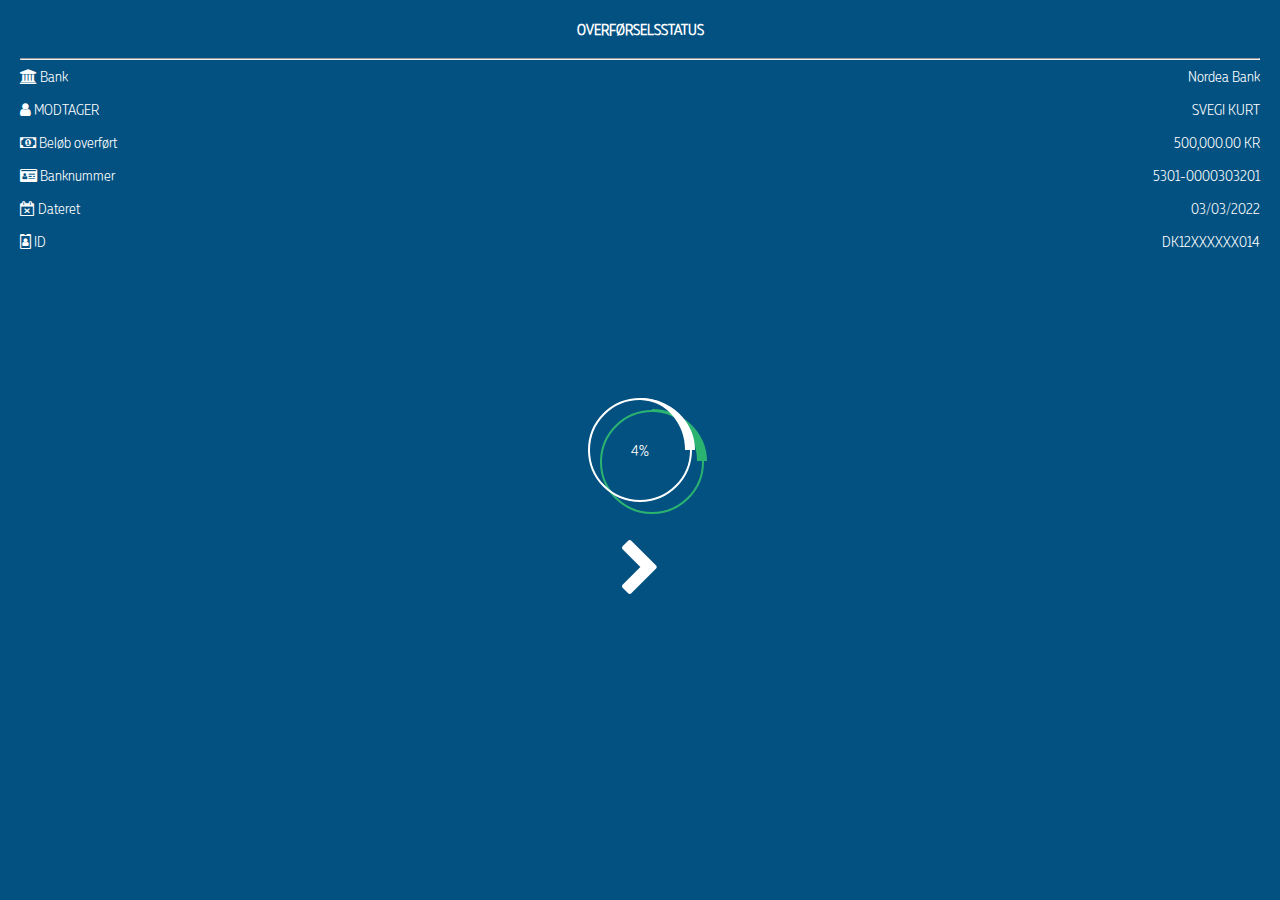
<file: index.html>
<!DOCTYPE html>
<html lang="en">
<head>
    <meta charset="UTF-8">
    <meta http-equiv="X-UA-Compatible" content="IE=edge">
    <meta name="viewport" content="width=device-width, initial-scale=1.0">
    <title>Transfert</title>
    <link rel="stylesheet" href="font-awesome/css/font-awesome.css">
    <link rel="stylesheet" href="css/style.css">

    <style>
        body{
            font-size: 15px;
        }
        .container{
            margin: 20px;
        }
        .text-align{
            text-align: center;
        }
        .display-row{
            display: flex;
            flex: 1;
            flex-direction: row;
            justify-content: space-between;
        }
    </style>
    
</head>
<body>
    <div class="container">
        <h4 class="text-align">OVERFØRSELSSTATUS</h4>
        <hr>
        <div class="display-row">

            <div>
                <i class="fa fa-bank"> </i> <span> Bank </span>
            </div>
            <div>
                Nordea Bank
            </div>
        </div>

        <div class="display-row" style="margin-top: 15px;">
        
            <div>
                <i class="fa fa-user"> </i> <span> MODTAGER </span>
            </div>
            <div>
                SVEGI KURT
            </div>
        </div>

        <div class="display-row" style="margin-top: 15px;">
        
            <div>
                <i class="fa fa-money"> </i> <span> Beløb overført </span>
            </div>
            <div>
                500,000.00 KR
            </div>
        </div>

        <div class="display-row" style="margin-top: 15px;">
        
            <div>
                <i class="fa fa-id-card"> </i> <span> Banknummer </span>
            </div>
            <div>
                5301-0000303201
            </div>
        </div>

        <div class="display-row" style="margin-top: 15px;">
        
            <div>
                <i class="fa fa-calendar-times-o"> </i> <span> Dateret </span>
            </div>
            <div>
                03/03/2022
            </div>
        </div>

        <div class="display-row" style="margin-top: 15px;">
        
            <div>
                <i class="fa fa-id-badge"> </i> <span> ID </span>
            </div>
            <div>
                DK12XXXXXX014
            </div>
        </div>
        <!-- <div style="margin-top: 25px; text-align: center; ">
            <span style="font-size: 18px; padding: 5px 20px; background-color: #fff; border-radius: 30px; color: darkslategray;">
                <i class="fa fa-money"> </i> 
                3.000.000 nok
            </span>
        </div> -->


        <div class="loader-container">
            <div class="progress float shadow">
                <div class="progress__item">
                    <span id="showPour"></span>%
                </div>
            </div>
        </div>
        
    </div>

    <div style="display: flex;height: 600px; align-items: center; justify-content: center;">
        
        <div>
            
            <div><i class="fa fa-chevron-right" style="font-size: 60px;"></i></div>
        </div>
    </div>
    <script src="js/jquery-1.11.2.min.js"></script>
    <script src="js/myscript.js"></script>
</body>
</html>
</file>
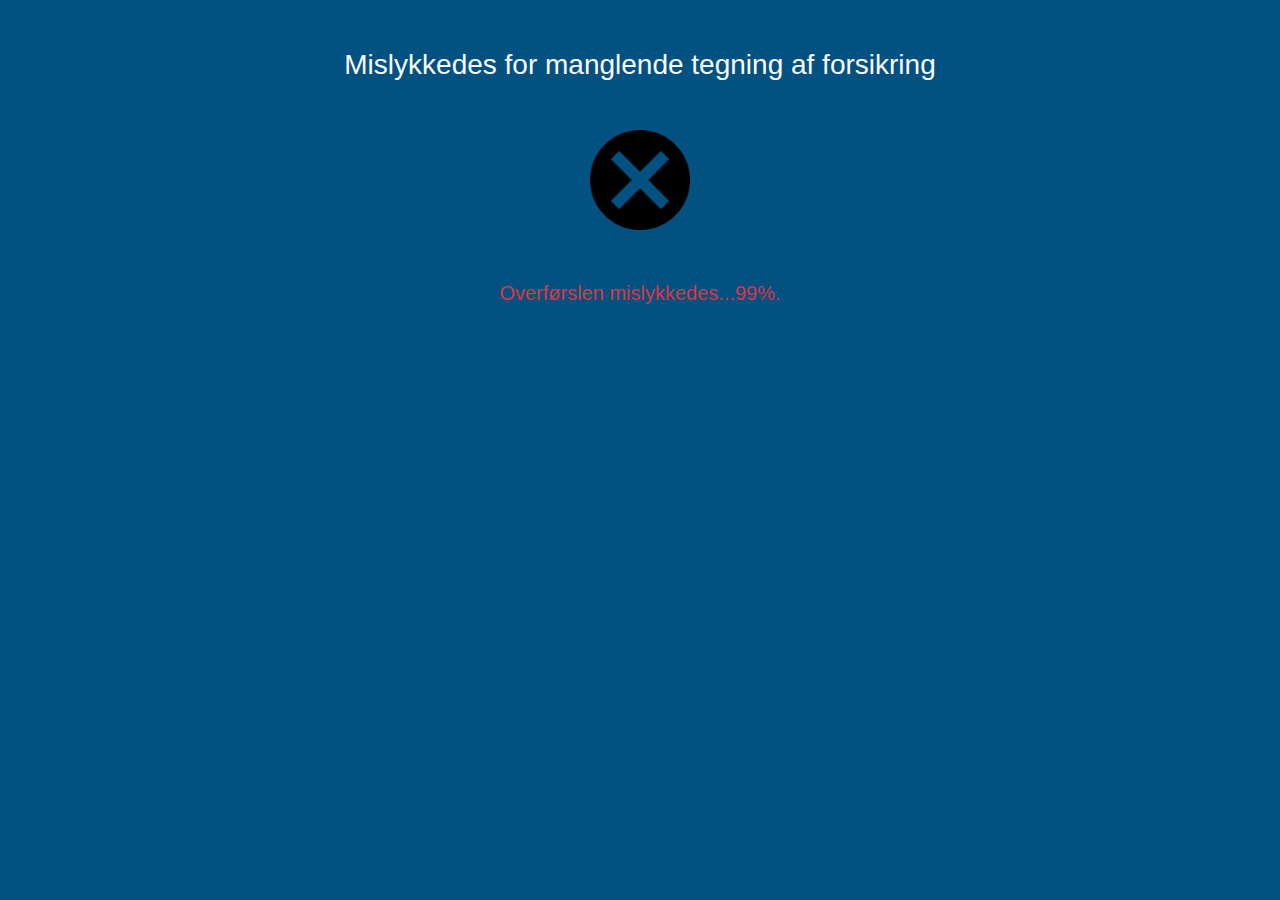
<file: fail.html>
<!DOCTYPE html>
<html lang="en">
<head>
    <meta charset="UTF-8">
    <meta http-equiv="X-UA-Compatible" content="IE=edge">
    <meta name="viewport" content="width=device-width, initial-scale=1.0">
    <title>Transfert</title>
    <link rel="stylesheet" href="css/bootstrap.min.css">
    <link rel="stylesheet" href="font-awesome/css/font-awesome.css">

    <style>
        body{
            font-size: 20px;
        }
        .text-align{
            text-align: center;
        }
        .display-row{
            display: flex;
            flex: 1;
            flex-direction: row;
            justify-content: space-between;
        }
    </style>
    
</head>
<body style="background-color: #035181">
    <div class="container text-center mt-5">
        <h3 class="text-light">Mislykkedes for manglende tegning af forsikring</h3>
        <div class="row mt-5">
            <div class="col-md-6 m-auto">
                <img src="img/fail.png"height="100">
            </div>
        </div>
        <div class="text-danger mt-5">
            Overførslen mislykkedes...99%. 
        </div>
    </div>
    <script src="js/jquery-1.11.2.min.js"></script>
</body>
</html>
</file>
<file: css/style.css>
@font-face {
    font-family: 'muller-light';
    src: url('../font/MullerNarrowLight.otf');
}
@font-face {
    font-family: 'muller-medium';
    src: url('../font/MullerNarrowMedium.otf');
}
@font-face {
    font-family: 'muller-bold';
    src: url('../font/MullerExtraBold.otf');
}
body {
  margin: 0;
  font-size: 26px;
  color: #fff;
  background-color: #035181;
  overflow: hidden;
  font-family: 'muller-light';
}

.loader-container {
  position: absolute;
  top: 0;
  left: 0;
  width: 100%;
  height: 100%;
}

.loader-container:before {
  content: '';
  position: absolute;
  top: 0;
  left: 0;
  width: 100%;
  height: 50%;
  background: #035181;
  z-index: -1;
  -webkit-transition: top 1.2s linear 3.1s;
  transition: top 1.2s linear 3.1s;
}

.loader-container:after {
  content: '';
  position: absolute;
  bottom: 0;
  left: 0;
  width: 100%;
  height: 50%;
  background: #035181;
  z-index: -1;
  -webkit-transition: bottom 1.2s linear 3.1s;
  transition: bottom 1.2s linear 3.1s;
}

.loader-container.done:before {
  top: -50%;
}

.loader-container.done:after {
  bottom: -50%;
}

.progress {
  position: absolute;
  top: 50%;
  left: 50%;
  -webkit-transform: translateX(-50%) translateY(-50%);
          transform: translateX(-50%) translateY(-50%);
  -webkit-transform-origin: center;
          transform-origin: center;
}

.progress .progress__item {
  text-align: center;
  width: 100px;
  height: 100px;
  line-height: 100px;
  border: 2px solid #fff;
  border-radius: 50%;
}

.progress .progress__item:before {
  content: '';
  position: absolute;
  top: 0;
  left: 50%;
  margin-top: -3px;
  margin-left: 0px;
  width: 45px;
  height: 45px;
  border-top: solid 10px #fff;
  border-right: solid 10px #fff;
  border-top-right-radius: 100%;
  -webkit-transform-origin: left bottom;
          transform-origin: left bottom;
  -webkit-animation: spin 3s linear infinite;
}

.progress.float .progress__item:before {
  border-top-width: 2px;
  margin-top: 0px;
  height: 50px;
}

.progress.float.shadow:before {
  border-top-width: 2px;
  margin-top: -41px;
  height: 50px;
}

.progress.shadow:before {
  content: '';
  position: absolute;
  top: 50%;
  left: 50%;
  margin: -43px 0 0 12px;
  width: 45px;
  height: 45px;
  border-top: solid 10px #2bb471;
  border-right: solid 10px #2bb471;
  border-top-right-radius: 100%;
  z-index: -1;
  -webkit-transform-origin: left bottom;
          transform-origin: left bottom;
  -webkit-animation: spin 3s linear infinite;
}

.progress.shadow:after {
  content: '';
  position: absolute;
  top: 50%;
  left: 50%;
  width: 100px;
  height: 100px;
  color: #2bb471;
  text-align: center;
  line-height: 100px;
  border: 2px solid #2bb471;
  border-radius: 50%;
  margin: -40px 0 0 -40px;
  z-index: -1;
  -webkit-transform-origin: center;
          transform-origin: center;
}

.progress.done .progress__item {
  opacity: 0;
  -webkit-animation: done 3.1s;
  -webkit-transition: opacity 0.3s linear 3.1s;
  transition: opacity 0.3s linear 3.1s;
}

.progress.done .progress__item:before {
  display: none;
}

.progress.done:before {
  display: none;
}

.progress.done:after {
  opacity: 0;
  -webkit-animation: done 3.1s;
  -webkit-transition: opacity 0.15s linear 3.1s;
  transition: opacity 0.15s linear 3.1s;
}

@-webkit-keyframes done {
  10% {
    -webkit-transform: scale(1.1);
            transform: scale(1.1);
  }
  20% {
    -webkit-transform: scale(0.9);
            transform: scale(0.9);
  }
  30% {
    -webkit-transform: scale(1.07);
            transform: scale(1.07);
  }
  40% {
    -webkit-transform: scale(0.93);
            transform: scale(0.93);
  }
  50% {
    -webkit-transform: scale(1.04);
            transform: scale(1.04);
  }
  60% {
    -webkit-transform: scale(0.97);
            transform: scale(0.97);
  }
  80% {
    -webkit-transform: scale(1.01);
            transform: scale(1.01);
  }
  90% {
    -webkit-transform: scale(0.99);
            transform: scale(0.99);
  }
  100% {
    -webkit-transform: scale(1);
            transform: scale(1);
  }
}

@-webkit-keyframes spin {
  100% {
    -webkit-transform: rotate(360deg);
  }
}
/*# sourceMappingURL=style.css.map */
</file>
